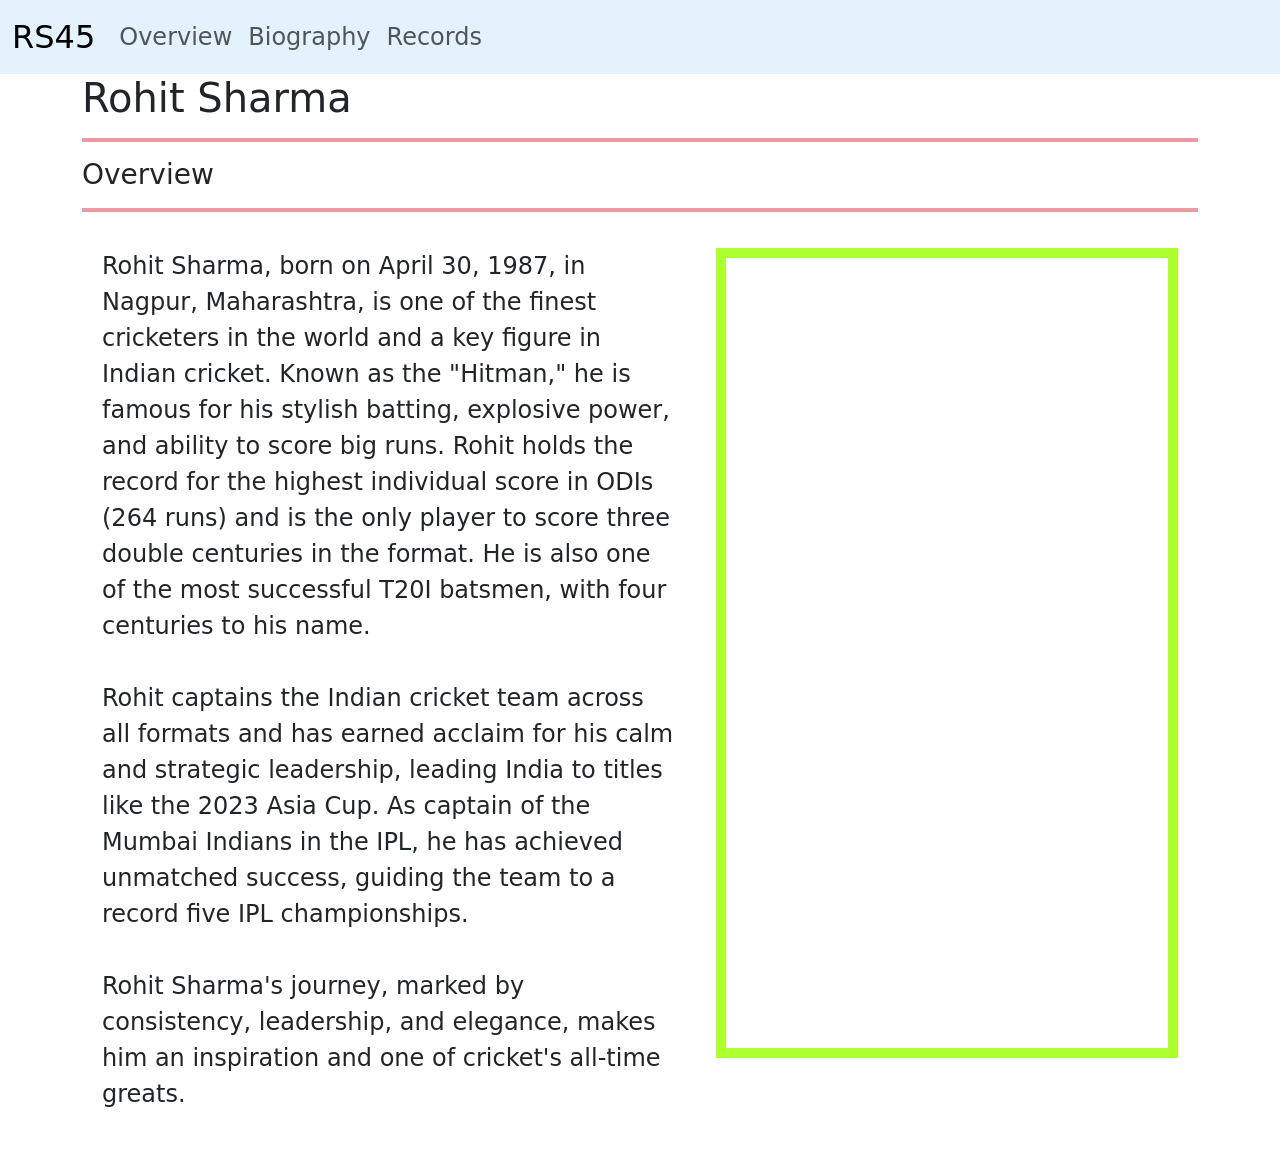
<file: Session 2(Mini project)/Webpage Rohit Sharma/index.html>
<!DOCTYPE html>
<html lang="en">
<head>
    <meta charset="UTF-8">
    <meta name="viewport" content="width=device-width, initial-scale=1.0">
    <title>Rohit Sharma</title>
    <link rel="stylesheet" href="https://cdn.jsdelivr.net/npm/bootstrap@5.3.3/dist/css/bootstrap.min.css">
    <link rel="stylesheet" href="style.css">
</head>
<body>
    <nav class="navbar navbar-expand-lg" style="background-color: #e3f2fd;">
        <div class="container-fluid">
          <a class="navbar-brand" href="index.html" style="font-size: xx-large;">RS45</a>
          <button class="navbar-toggler" type="button" data-bs-toggle="collapse" data-bs-target="#navbarNav" aria-controls="navbarNav" aria-expanded="false" aria-label="Toggle navigation">
            <span class="navbar-toggler-icon"></span>
          </button>
          <div class="collapse navbar-collapse" id="navbarNav">
            <ul class="navbar-nav">
              <li class="nav-item">
                <a class="nav-link" aria-current="page" href="index.html" style="font-size: x-large;">Overview</a>
              </li>
              <li class="nav-item">
                <a class="nav-link" href="Biography.html">Biography</a>
              </li>
              <li class="nav-item">
                <a class="nav-link" href="records.html" style="font-size: x-large;">Records</a>
              </li>
            </ul>
          </div>
        </div>
      </nav>
    <div class="container">
        <h1>Rohit Sharma</h1>
        <hr class="border border-danger border-2 opacity-50">
        <h3>Overview</h3>
        <hr class="border border-danger border-2 opacity-50">
    <div class="main">
        <div class="para">
            <p>
            Rohit Sharma, born on April 30, 1987, in Nagpur, Maharashtra, is one of the finest cricketers in the world and a key figure in Indian cricket. Known as the "Hitman," he is famous for his stylish batting, explosive power, and ability to score big runs. Rohit holds the record for the highest individual score in ODIs (264 runs) and is the only player to score three double centuries in the format. He is also one of the most successful T20I batsmen, with four centuries to his name.
            <br>
            <br>
            Rohit captains the Indian cricket team across all formats and has earned acclaim for his calm and strategic leadership, leading India to titles like the 2023 Asia Cup. As captain of the Mumbai Indians in the IPL, he has achieved unmatched success, guiding the team to a record five IPL championships.
            
            <br>
            <br>
            Rohit Sharma's journey, marked by consistency, leadership, and elegance, makes him an inspiration and one of cricket's all-time greats.
            </p>
        </div>
        <span class="photo">
        </span>
    </div>
    </div>
</body>
</html>
</file>
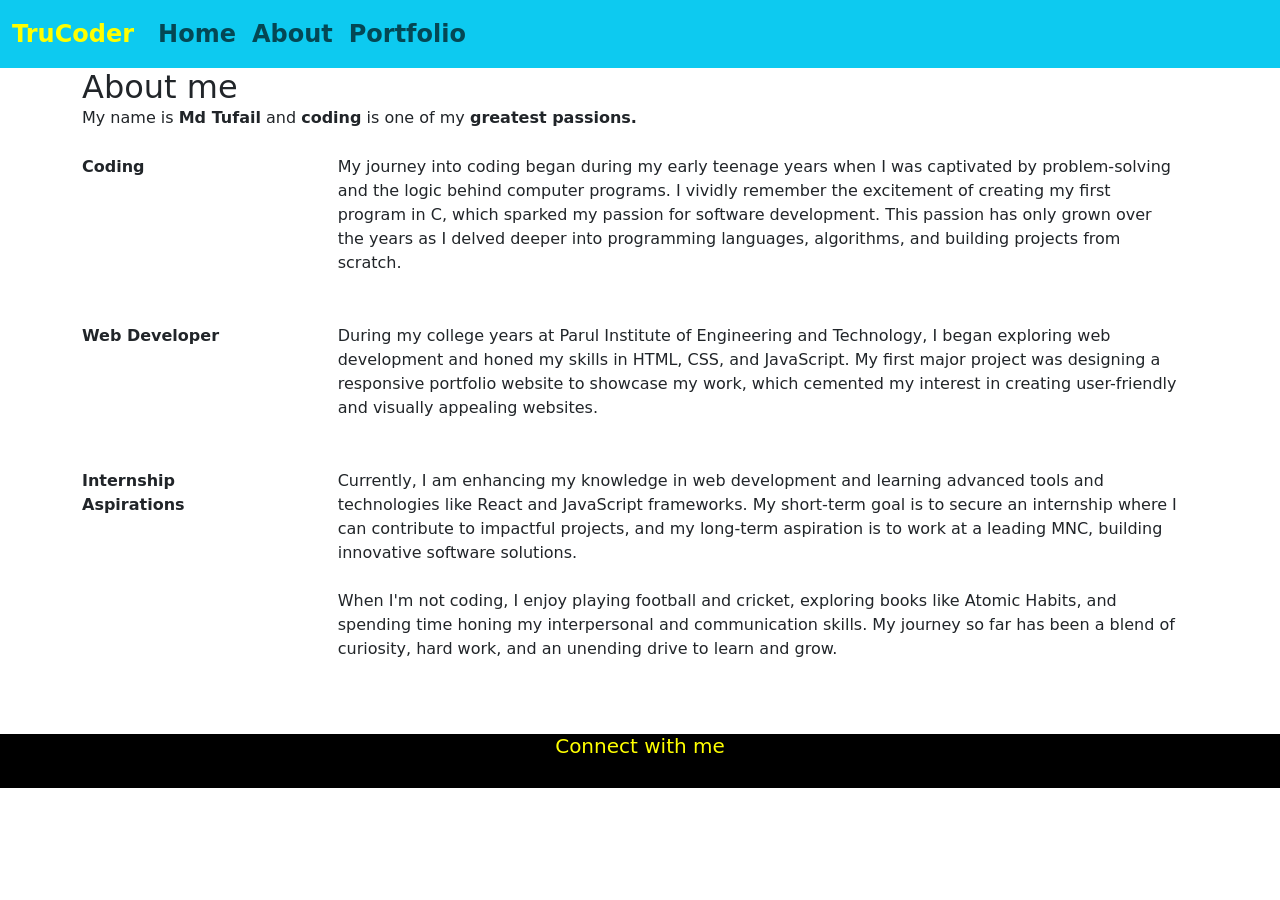
<file: Session 2(Mini project)/Portfolio/about.html>
<!DOCTYPE html>
<html lang="en">
<head>
    <meta charset="UTF-8">
    <meta name="viewport" content="width=device-width, initial-scale=1.0">
    <title>Md Tufail</title>
    <link rel="stylesheet" href="https://cdn.jsdelivr.net/npm/bootstrap@5.3.3/dist/css/bootstrap.min.css">
    <link rel="stylesheet" href="style.css">

</head>
<body>
    <header>
        <nav class="navbar navbar-expand-lg bg-info">
            <div class="container-fluid">
              <a class="navbar-brand" href="index.html">TruCoder</a>
              <button class="navbar-toggler" type="button" data-bs-toggle="collapse" data-bs-target="#navbarNavAltMarkup" aria-controls="navbarNavAltMarkup" aria-expanded="false" aria-label="Toggle navigation">
                <span class="navbar-toggler-icon"></span>
              </button>
              <div class="collapse navbar-collapse" id="navbarNavAltMarkup">
                <div class="navbar-nav">
                  <a class="nav-link" aria-current="page" href="index.html">Home</a>
                  <a class="nav-link" href="about.html">About</a>
                  <a class="nav-link" href="portfolio.html">Portfolio</a>
                </div>
              </div>
            </div>
          </nav>
    </header>

    <main>
        <div class="container">
            <div class="about">
                <h2>About me</h2>
                <p>My name is <b>Md Tufail</b> and <b>coding</b> is one of my <b>greatest passions.</b></p>
            </div>
            <div class="coding">
                <div class="title"><b>Coding</b></div>
                <div class="coding-desc"><p>My journey into coding began during my early teenage years when I was captivated by problem-solving and the logic behind computer programs. I vividly remember the excitement of creating my first program in C, which sparked my passion for software development. This passion has only grown over the years as I delved deeper into programming languages, algorithms, and building projects from scratch.</p></div>
            </div>
            
            <div class="coding web">
                <div class="title title2"><b>Web Developer</b></div>
                <div class="coding-desc web-desc"><p>
                    During my college years at Parul Institute of Engineering and Technology, I began exploring web development and honed my skills in HTML, CSS, and JavaScript. My first major project was designing a responsive portfolio website to showcase my work, which cemented my interest in creating user-friendly and visually appealing websites.
                </p></div>
            </div>

            <div class="coding intern">
                <div class="title title3"><b>Internship Aspirations</b></div>
                <div class="coding-desc intern-desc"><p>
                    Currently, I am enhancing my knowledge in web development and learning advanced tools and technologies like React and JavaScript frameworks. My short-term goal is to secure an internship where I can contribute to impactful projects, and my long-term aspiration is to work at a leading MNC, building innovative software solutions.
                    <br><br>
                    When I'm not coding, I enjoy playing football and cricket, exploring books like Atomic Habits, and spending time honing my interpersonal and communication skills. My journey so far has been a blend of curiosity, hard work, and an unending drive to learn and grow.
            </div>
            
        </div>
    </main>
    <br>

    
    <footer>
        <div class="foot">
            <h5>Connect with me</h5>
        </div>

        <script src="https://cdn.jsdelivr.net/npm/bootstrap@5.3.3/dist/js/bootstrap.bundle.min.js"></script>
    </footer>
</body>
</html>
</file>
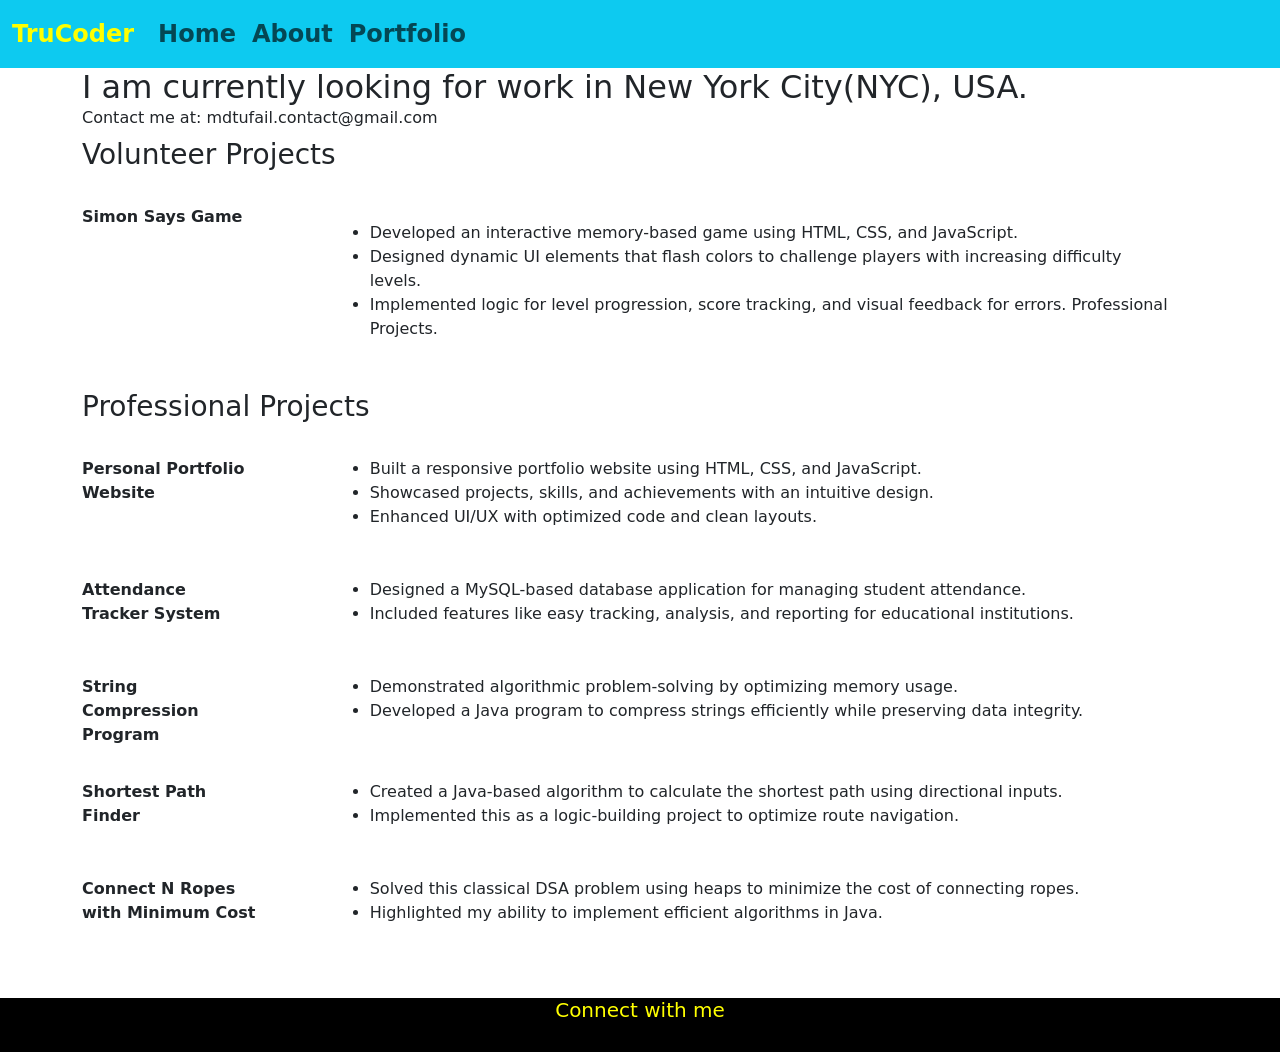
<file: Session 2(Mini project)/Portfolio/portfolio.html>
<!DOCTYPE html>
<html lang="en">
<head>
    <meta charset="UTF-8">
    <meta name="viewport" content="width=device-width, initial-scale=1.0">
    <title>Md Tufail</title>
    <link rel="stylesheet" href="https://cdn.jsdelivr.net/npm/bootstrap@5.3.3/dist/css/bootstrap.min.css">
    <link rel="stylesheet" href="style.css">

</head>
<body>
    <header>
        <nav class="navbar navbar-expand-lg bg-info">
            <div class="container-fluid">
              <a class="navbar-brand" href="index.html">TruCoder</a>
              <button class="navbar-toggler" type="button" data-bs-toggle="collapse" data-bs-target="#navbarNavAltMarkup" aria-controls="navbarNavAltMarkup" aria-expanded="false" aria-label="Toggle navigation">
                <span class="navbar-toggler-icon"></span>
              </button>
              <div class="collapse navbar-collapse" id="navbarNavAltMarkup">
                <div class="navbar-nav">
                  <a class="nav-link" aria-current="page" href="index.html">Home</a>
                  <a class="nav-link" href="about.html">About</a>
                  <a class="nav-link" href="portfolio.html">Portfolio</a>
                </div>
              </div>
            </div>
          </nav>
    </header>

    <main>
        <div class="container">
            <div class="about">
                <h2>I am currently looking for work in New York City(NYC), USA. </h2>
                <p>Contact me at: mdtufail.contact@gmail.com</b></p>
            </div>
            <h3>Volunteer Projects</h3>
            <div class="coding">
                
                <div class="title"><b>Simon Says Game</b></div>
                <div class="coding-desc"><p>
                    <ul>
                        <li>Developed an interactive memory-based game using HTML, CSS, and JavaScript.</li>
                        <li>Designed dynamic UI elements that flash colors to challenge players with increasing difficulty levels.</li>
                        <li>Implemented logic for level progression, score tracking, and visual feedback for errors.
                            Professional Projects.</li>
                    </ul>    
                </p></div>
            </div>
            <h3>Professional Projects</h3>
            <div class="coding">
                
                <div class="title"><b>Personal Portfolio Website</b></div>
                <div class="coding-desc">
                    <ul>
                        <li>Built a responsive portfolio website using HTML, CSS, and JavaScript.                        </li>
                        <li>Showcased projects, skills, and achievements with an intuitive design.                        </li>
                        <li>Enhanced UI/UX with optimized code and clean layouts.                        </li>
                    </ul>
                </div>
            </div>

            <div class="coding">
                <div class="title"><b>Attendance Tracker System            </b></div>
                <div class="coding-desc">
                    <ul>
                        <li>Designed a MySQL-based database application for managing student attendance.
                        </li>
                        <li>Included features like easy tracking, analysis, and reporting for educational institutions.
                        </li>
                    </ul>
                </div>
            </div>
            
            <div class="coding">
                <div class="title"><b>String Compression Program                </b></div>
                <div class="coding-desc">
                    <ul><li>Demonstrated algorithmic problem-solving by optimizing memory usage.</li>
                        <li>Developed a Java program to compress strings efficiently while preserving data integrity.</li>
                    </ul>
                </div>
            </div>
            
            <div class="coding">
                <div class="title"><b>Shortest Path Finder</b></div>
                <div class="coding-desc">
                    <ul><li>Created a Java-based algorithm to calculate the shortest path using directional inputs. </li>
                        <li>Implemented this as a logic-building project to optimize route navigation. </li>
                    </ul>
                </div>
            </div>

            <div class="coding">
                <div class="title"><b>Connect N Ropes with Minimum Cost                </b></div>
                <div class="coding-desc">
                    <ul><li>Solved this classical DSA problem using heaps to minimize the cost of connecting ropes.  </li>
                    <li>Highlighted my ability to implement efficient algorithms in Java.</li></ul>
                </div>
            </div>
            
            
        </div>
    </main>
    <br>

    
    <footer>
        <div class="foot">
            <h5>Connect with me</h5>
        </div>

        <script src="https://cdn.jsdelivr.net/npm/bootstrap@5.3.3/dist/js/bootstrap.bundle.min.js"></script>
    </footer>
</body>
</html>

<!-- I am currently looking for internship opportunities in software development or web development.
Contact me at: mdtufail.contact@gmail.com

Volunteer Projects

Simon Says Game

Developed an interactive memory-based game using HTML, CSS, and JavaScript.
Designed dynamic UI elements that flash colors to challenge players with increasing difficulty levels.
Implemented logic for level progression, score tracking, and visual feedback for errors.
Professional Projects

Personal Portfolio Website

Built a responsive portfolio website using HTML, CSS, and JavaScript.
Showcased projects, skills, and achievements with an intuitive design.
Enhanced UI/UX with optimized code and clean layouts.
Attendance Tracker System

Designed a MySQL-based database application for managing student attendance.
Included features like easy tracking, analysis, and reporting for educational institutions.
String Compression Program

Developed a Java program to compress strings efficiently while preserving data integrity.
Demonstrated algorithmic problem-solving by optimizing memory usage.
Shortest Path Finder

Created a Java-based algorithm to calculate the shortest path using directional inputs.
Implemented this as a logic-building project to optimize route navigation.
Connect N Ropes with Minimum Cost

Solved this classical DSA problem using heaps to minimize the cost of connecting ropes.
Highlighted my ability to implement efficient algorithms in Java.
 -->
</file>
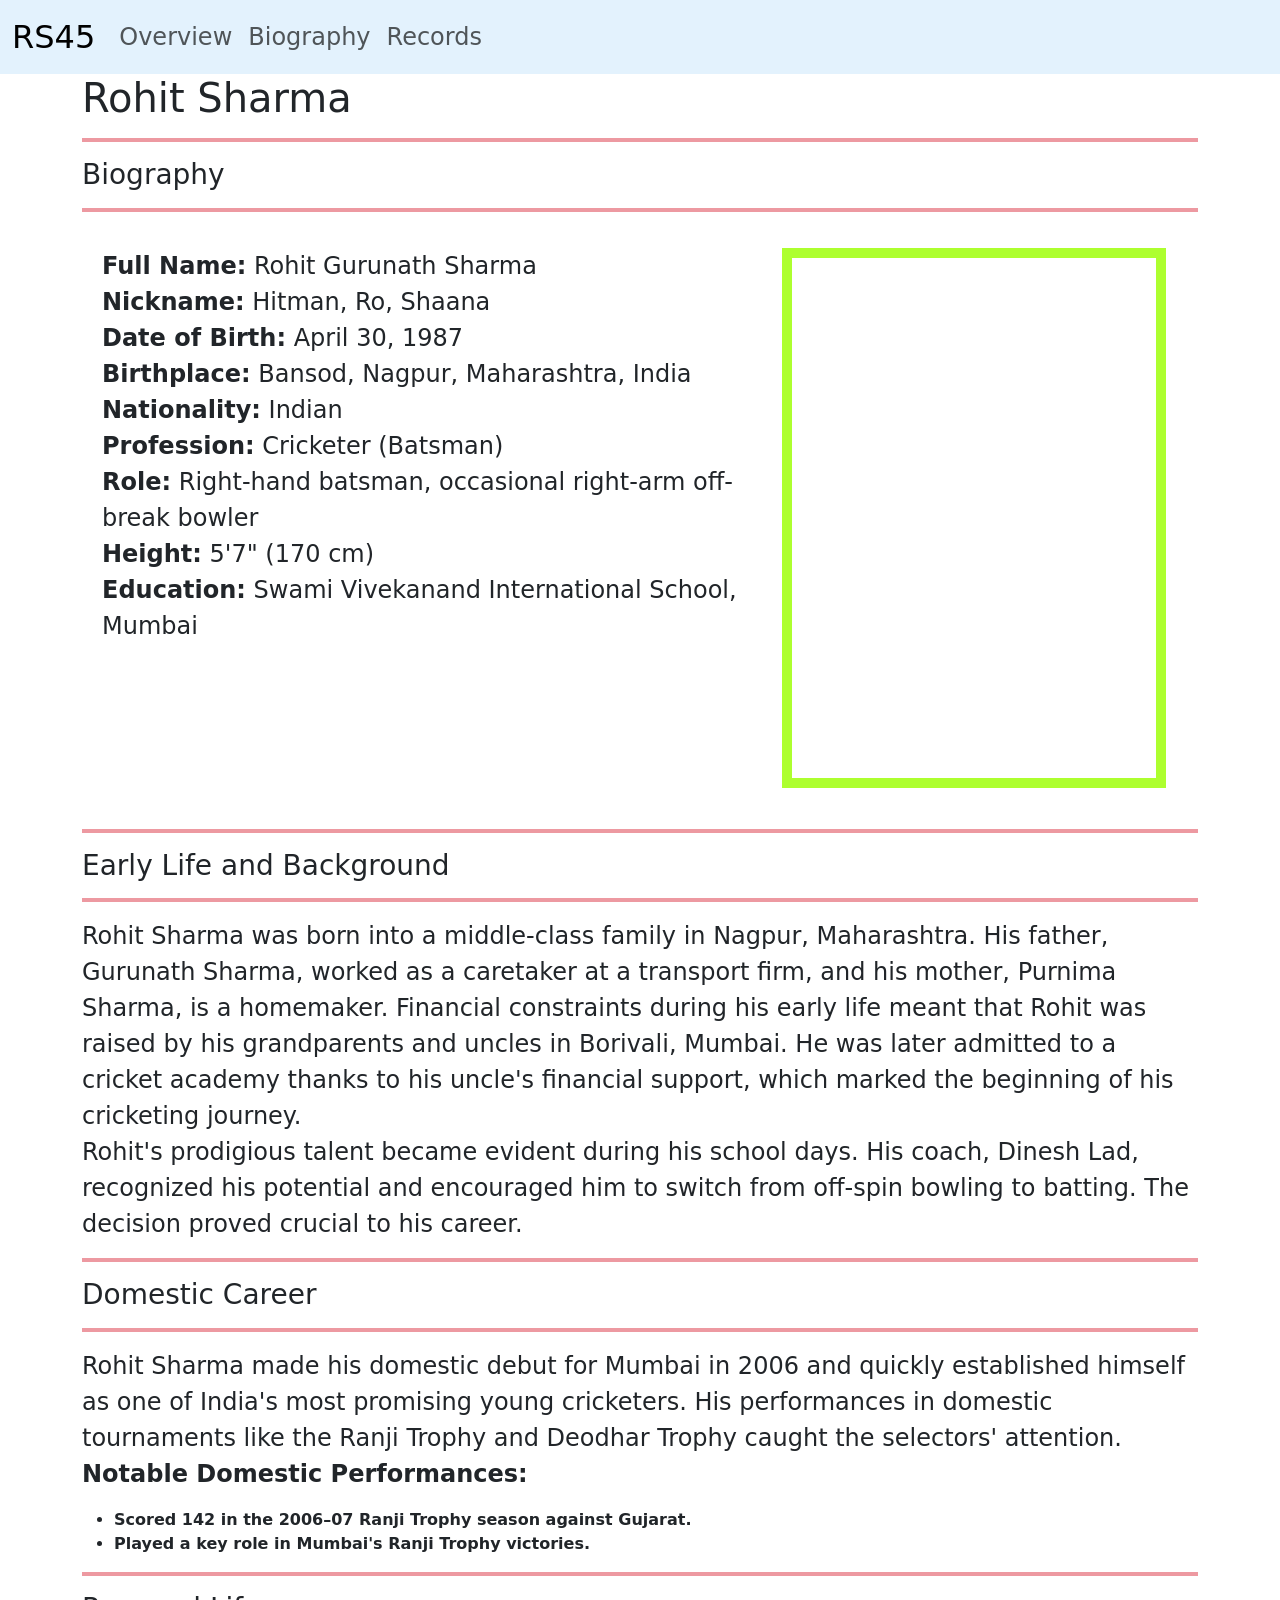
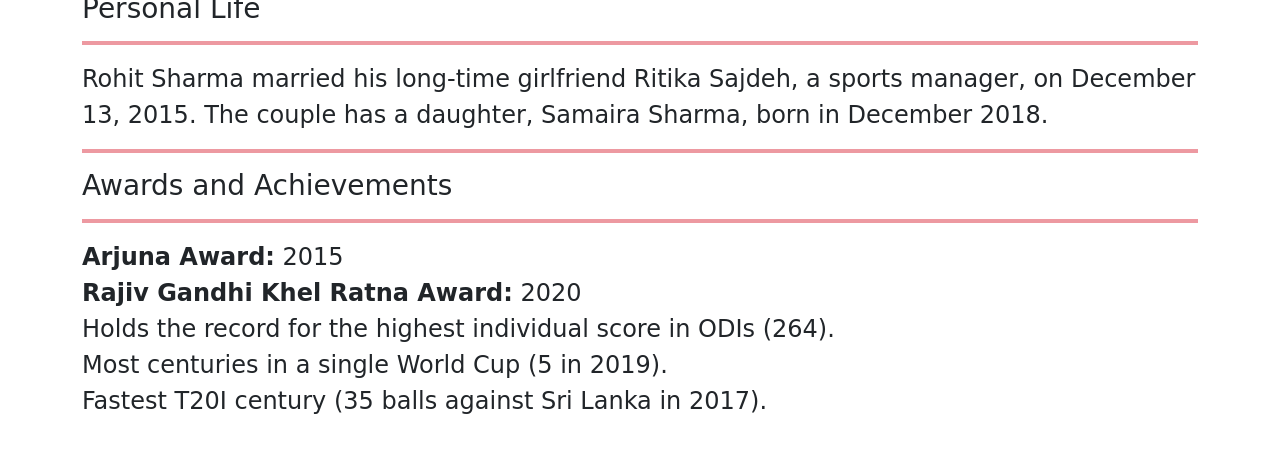
<file: Session 2(Mini project)/Webpage Rohit Sharma/Biography.html>
<!DOCTYPE html>
<html lang="en">
<head>
    <meta charset="UTF-8">
    <meta name="viewport" content="width=device-width, initial-scale=1.0">
    <title>Rohit Sharma</title>
    <link rel="stylesheet" href="https://cdn.jsdelivr.net/npm/bootstrap@5.3.3/dist/css/bootstrap.min.css">
    <link rel="stylesheet" href="style.css">
    
</head>
<body>
    <nav class="navbar navbar-expand-lg" style="background-color: #e3f2fd;">
        <div class="container-fluid">
          <a class="navbar-brand" href="index.html" style="font-size: xx-large;">RS45</a>
          <button class="navbar-toggler" type="button" data-bs-toggle="collapse" data-bs-target="#navbarNav" aria-controls="navbarNav" aria-expanded="false" aria-label="Toggle navigation">
            <span class="navbar-toggler-icon"></span>
          </button>
          <div class="collapse navbar-collapse" id="navbarNav">
            <ul class="navbar-nav">
              <li class="nav-item">
                <a class="nav-link" aria-current="page" href="index.html">Overview</a>
              </li>
              <li class="nav-item">
                <a class="nav-link" href="Biography.html">Biography</a>
              </li>
              <li class="nav-item">
                <a class="nav-link" href="records.html">Records</a>
              </li>
            </ul>
          </div>
        </div>
      </nav>
    <div class="container">
        <h1>Rohit Sharma</h1>
        <hr class="border border-danger border-2 opacity-50">
        <h3>Biography</h3>
        <hr class="border border-danger border-2 opacity-50">
    <div class="mainBio">
        <div class="para">
            <p id="pr" style="font-size: x-large;">
                <b>Full Name:</b> Rohit Gurunath Sharma <br>
                <b>Nickname:</b> Hitman, Ro, Shaana <br>
                <b>Date of Birth:</b> April 30, 1987 <br>
                <b>Birthplace:</b> Bansod, Nagpur, Maharashtra, India <br>
                <b>Nationality:</b> Indian <br>
                <b>Profession:</b> Cricketer (Batsman) <br>
                <b>Role:</b> Right-hand batsman, occasional right-arm off-break bowler <br>
                <b>Height:</b> 5'7" (170 cm) <br>
                <b>Education:</b> Swami Vivekanand International School, Mumbai <br>
            </p>  
        </div>

        <div class="pho">
        </div>
    </div>
    <hr class="border border-danger border-2 opacity-50">
    <h3>Early Life and Background</h3>
    <hr class="border border-danger border-2 opacity-50">
    <div class="el">
      <div class="elc"><p>Rohit Sharma was born into a middle-class family in Nagpur, Maharashtra. His father, Gurunath Sharma, worked as a caretaker at a transport firm, and his mother, Purnima Sharma, is a homemaker. Financial constraints during his early life meant that Rohit was raised by his grandparents and uncles in Borivali, Mumbai. He was later admitted to a cricket academy thanks to his uncle's financial support, which marked the beginning of his cricketing journey.
        <br>
      Rohit's prodigious talent became evident during his school days. His coach, Dinesh Lad, recognized his potential and encouraged him to switch from off-spin bowling to batting. The decision proved crucial to his career.</p></div>
    </div>
    <hr class="border border-danger border-2 opacity-50">
    <h3>Domestic Career</h3>
    <hr class="border border-danger border-2 opacity-50">
    <div class="dc">
      <div class="dc"><p>Rohit Sharma made his domestic debut for Mumbai in 2006 and quickly established himself as one of India's most promising young cricketers. His performances in domestic tournaments like the Ranji Trophy and Deodhar Trophy caught the selectors' attention.
      <br>
        <b>Notable Domestic Performances:        </b>
        <ul><b>
          <li>Scored 142 in the 2006–07 Ranji Trophy season against Gujarat.</li>
          <li>Played a key role in Mumbai's Ranji Trophy victories.</li>
        </b>
          
        </ul>
    </p></div>
    </div>
    <hr class="border border-danger border-2 opacity-50">
    <h3>Personal Life</h3>
    <hr class="border border-danger border-2 opacity-50">
    <div class="aa">
      <p>
        Rohit Sharma married his long-time girlfriend Ritika Sajdeh, a sports manager, on December 13, 2015. The couple has a daughter, Samaira Sharma, born in December 2018.
    </div>
    <hr class="border border-danger border-2 opacity-50">
    <h3>Awards and Achievements</h3>
    <hr class="border border-danger border-2 opacity-50">
    <div class="aa">
      <p>
        
        <b>Arjuna Award:</b> 2015 <br>
        <b>Rajiv Gandhi Khel Ratna Award:</b> 2020 <br>
        Holds the record for the highest individual score in ODIs (264). <br>
        Most centuries in a single World Cup (5 in 2019).<br>
        Fastest T20I century (35 balls against Sri Lanka in 2017).</p>
        <br>
      </p>
    </div>
    </div>

    </div>

    
    
</body>
</html>
</file>
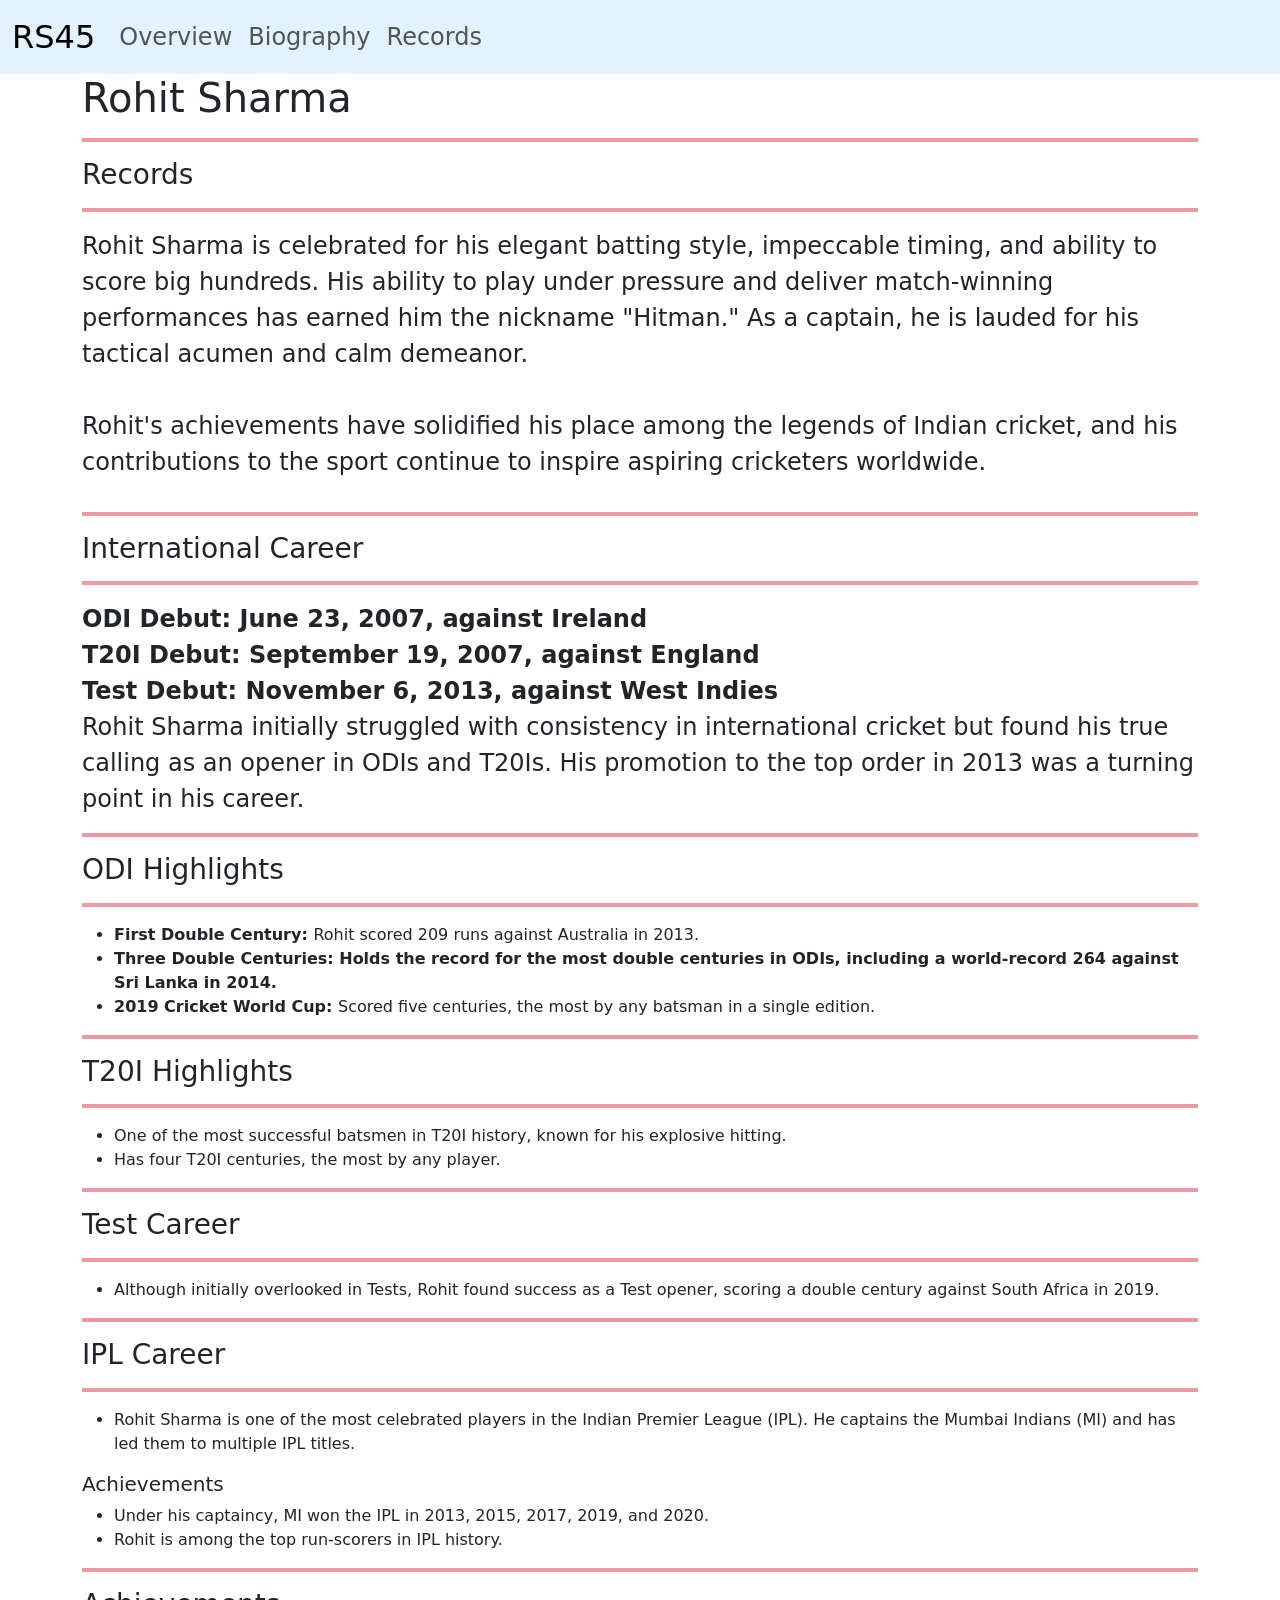
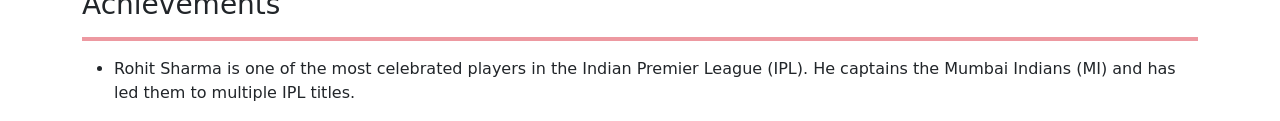
<file: Session 2(Mini project)/Webpage Rohit Sharma/records.html>
<!DOCTYPE html>
<html lang="en">
<head>
    <meta charset="UTF-8">
    <meta name="viewport" content="width=device-width, initial-scale=1.0">
    <title>Rohit Sharma</title>
    <link rel="stylesheet" href="https://cdn.jsdelivr.net/npm/bootstrap@5.3.3/dist/css/bootstrap.min.css">
    <link rel="stylesheet" href="style.css">
</head>
<body>
    <nav class="navbar navbar-expand-lg" style="background-color: #e3f2fd;">
        <div class="container-fluid">
          <a class="navbar-brand" href="index.html" style="font-size: xx-large;">RS45</a>
          <button class="navbar-toggler" type="button" data-bs-toggle="collapse" data-bs-target="#navbarNav" aria-controls="navbarNav" aria-expanded="false" aria-label="Toggle navigation">
            <span class="navbar-toggler-icon"></span>
          </button>
          <div class="collapse navbar-collapse" id="navbarNav">
            <ul class="navbar-nav">
              <li class="nav-item">
                <a class="nav-link" aria-current="page" href="index.html" style="font-size: x-large;">Overview</a>
              </li>
              <li class="nav-item">
                <a class="nav-link" href="Biography.html" style="font-size: x-large;">Biography</a>
              </li>
              <li class="nav-item">
                <a class="nav-link" href="records.html" style="font-size: x-large;">Records</a>
              </li>
            </ul>
          </div>
        </div>
      </nav>
    <div class="container">
            <h1>Rohit Sharma</h1>
            <hr class="border border-danger border-2 opacity-50">
            <h3>Records</h3>
            <hr class="border border-danger border-2 opacity-50">
        <div class="main">
            <div class="pl">
                <p>Rohit Sharma is celebrated for his elegant batting style, impeccable timing, and ability to score big hundreds. His ability to play under pressure and deliver match-winning performances has earned him the nickname "Hitman." As a captain, he is lauded for his tactical acumen and calm demeanor.
                <br>
                <br>
                Rohit's achievements have solidified his place among the legends of Indian cricket, and his contributions to the sport continue to inspire aspiring cricketers worldwide.</p>
            </div>
        </div>
            <hr class="border border-danger border-2 opacity-50">
            <h3>International Career</h3>
            <hr class="border border-danger border-2 opacity-50">
            <div class="dc">
                <div class="dc"><p>
                    <b>ODI Debut: June 23, 2007, against Ireland <br>
                        T20I Debut: September 19, 2007, against England <br>
                        Test Debut: November 6, 2013, against West Indies <br>
                        </b>Rohit Sharma initially struggled with consistency in international cricket but found his true calling as an opener in ODIs and T20Is. His promotion to the top order in 2013 was a turning point in his career.
                </p>
                </div>
            </div>
            <hr class="border border-danger border-2 opacity-50">
            <h3>ODI Highlights</h3>
            <hr class="border border-danger border-2 opacity-50">
            <div class="dc">
                <div class="dc">
                    <ul>
                        <li>
                            <b>First Double Century: </b>Rohit scored 209 runs against Australia in 2013.
                        </li>
                        <li>
                            <b>Three Double Centuries: Holds the record for the most double centuries in ODIs, including a world-record 264 against Sri Lanka in 2014.
                            </b>
                        </li>
                        <li>
                            <b>2019 Cricket World Cup: </b>Scored five centuries, the most by any batsman in a single edition.
                        </li>
                    </ul>
                </div>
            </div>

            <hr class="border border-danger border-2 opacity-50">
            <h3>T20I Highlights</h3>
            <hr class="border border-danger border-2 opacity-50">
            <div class="dc">
                <div class="dc">
                    <ul>
                        <li>One of the most successful batsmen in T20I history, known for his explosive hitting.</li>
                        <li>Has four T20I centuries, the most by any player.</li>
                    </ul>
                </div>
            </div>

            <hr class="border border-danger border-2 opacity-50">
            <h3>Test Career</h3>
            <hr class="border border-danger border-2 opacity-50">
            <div class="dc">
                <div class="dc">
                    <ul>
                        <li>Although initially overlooked in Tests, Rohit found success as a Test opener, scoring a double century against South Africa in 2019.
                        </li>
                    </ul>
                </div>
            </div>

            <hr class="border border-danger border-2 opacity-50">
            <h3>IPL Career</h3>
            <hr class="border border-danger border-2 opacity-50">
            <div class="dc">
                <div class="dc">
                    <ul>
                        <li>Rohit Sharma is one of the most celebrated players in the Indian Premier League (IPL). He captains the Mumbai Indians (MI) and has led them to multiple IPL titles.</li>
                    </ul>
                    <h5>Achievements</h5>
                    <ul>
                        <li>Under his captaincy, MI won the IPL in 2013, 2015, 2017, 2019, and 2020.
                        </li>
                        <li>Rohit is among the top run-scorers in IPL history.</li>
                    </ul>
                </div>
            </div>

            <hr class="border border-danger border-2 opacity-50">
            <h3>Achievements</h3>
            <hr class="border border-danger border-2 opacity-50">
            <div class="dc">
                <div class="dc">
                    <ul>
                        <li>Rohit Sharma is one of the most celebrated players in the Indian Premier League (IPL). He captains the Mumbai Indians (MI) and has led them to multiple IPL titles.</li>
                    </ul>
                </div>
            </div>
    </div>
</body>
</html>
</file>
<file: Session 2(Mini project)/Webpage Rohit Sharma/style.css>
.nav-item a{
    font-size: x-large;
}
.photo{
    background-image: url("https://upload.wikimedia.org/wikipedia/commons/1/1e/Prime_Minister_Of_Bharat_Shri_Narendra_Damodardas_Modi_with_Shri_Rohit_Gurunath_Sharma_%28Cropped%29.jpg");
    background-position: center;
    background-size: cover;
    height: 90vh;
    width: 40vw;;
    margin: 20px;
    border: 10px solid greenyellow;
}
.para{
    height: 100vh;
    width: 50vw;
    margin: 20px;
}
.main{
    display: flex;

}
p{
    font-size: x-large;
    text-align: left;
}
.pho{
    background-image: url("https://thefederal.com/h-upload/2023/10/11/417130-rohit-sharma-ton-wc.webp");
    background-position: center;
    background-size: cover;
    height: 60vh;
    width: 30vw;;
    margin: 20px;
    border: 10px solid greenyellow;
}
.mainBio{
    display: flex;
    width: 90vw;
    height: 65vh;
}
</file>
<file: Session 2(Mini project)/Portfolio/style.css>
.navbar a{
    font-size: x-large;   
}

.navbar-brand {
    color: #FFFF00;
    font-weight: bolder;
}

.nav-link {
    font-weight: bolder;
}

.navbar-brand:hover{
    color: #FFFF00;
    text-shadow: rgb(255, 255, 255) 1px 0 10px;
}
.about p{
    line-height: 0.5;
}

.project p{
    text-align: left;
} 
.project img{
    width: 20rem;
}

.foot{
    background-color: black;
    height: 6vh;
}
.foot h5{
    text-align: center;
    color: yellow;
}

.item1{
    display: flex;
}

.desc{
    width: 50%;
    align-content: center;
    margin: auto;
}
.btn-group{
    width: 500px;
}
 a{
    text-decoration: none;
    color: white;
 }


 /* About */
 .coding{
    display: flex;
    margin-top: 33px;
    margin-bottom: 33px;

 }
 .title{
    width: 210px;
 }
 .coding-desc{
    width: 90%;
    margin: 0px 20px 0px 80px;
 }
</file>
